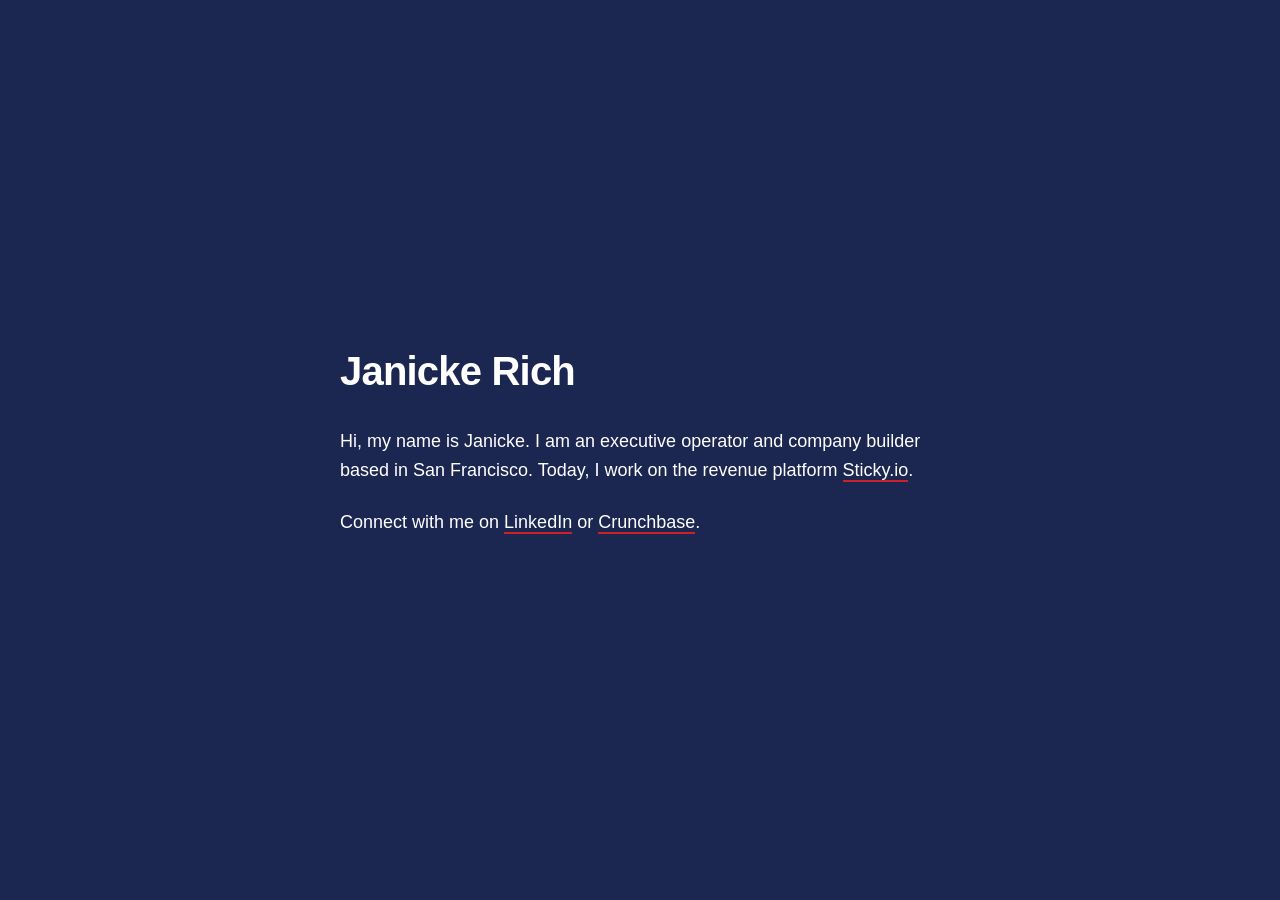
<file: index.html>
<!DOCTYPE html><html lang="en"><meta charset="UTF-8"><meta name="viewport"content="width=device-width,initial-scale=1"><link rel="preconnect"href="https://www.googletagmanager.com"><script async src="https://www.googletagmanager.com/gtag/js?id=G-2F480LH8ZZ"></script><script>function gtag(){dataLayer.push(arguments)}window.dataLayer=window.dataLayer||[],gtag("js",new Date),gtag("config","G-2F480LH8ZZ")</script><title>Janicke Rich | Website</title><meta name="description"content="Janicke Rich is an executive operator and company builder in San Francisco, working on the revenue platform Sticky.io. Connect on LinkedIn or Crunchbase."><meta name="keywords"content="Janicke Rich, Janicke Tibbets, Mayten Lane, Yawnika Rich, Jani Rich, Jani Tibbets, Executive Operator, Company Builder"><link rel="canonical"href="https://www.janickerich.com/"><meta name="robots"content="index,follow,max-snippet:-1,max-image-preview:large,max-video-preview:-1"><meta property="og:type"content="profile"><meta property="og:title"content="Janicke Rich | Website"><meta property="og:description"content="Janicke Rich is an executive operator and company builder in San Francisco, working on the revenue platform Sticky.io."><meta property="og:url"content="https://www.janickerich.com/"><meta property="og:site_name"content="Janicke Rich"><meta property="og:image"content="https://www.janickerich.com/assets/social-banner.png"><meta name="twitter:card"content="summary_large_image"><meta name="twitter:title"content="Janicke Rich | Website"><meta name="twitter:description"content="Janicke Rich is an executive operator and company builder in San Francisco."><meta name="twitter:image"content="https://www.janickerich.com/assets/social-banner.png"><meta name="theme-color"content="#1B2651"><link rel="icon"href="/favicon.ico"sizes="any"><link rel="icon"href="/assets/favicon-32x32.png"type="image/png"><link rel="apple-touch-icon"href="/assets/apple-touch-icon.png"><link rel="manifest"href="/site.webmanifest"><link rel="alternate"hreflang="en"href="https://www.janickerich.com/"><style>:root{--bg-color:#1B2651;--text-color:#FFFFFF;--accent-color:#CD2028}*{box-sizing:border-box;margin:0;padding:0}body{display:flex;justify-content:center;align-items:center;min-height:100vh;padding:20px;font-family:sans-serif;line-height:1.6;-webkit-font-smoothing:antialiased;background-color:var(--bg-color);color:var(--text-color)}.container{width:100%;max-width:600px}h1{margin-bottom:1.5rem;font-size:2.5rem;font-weight:600;letter-spacing:-.02em}p{margin-bottom:1.5rem;font-size:1.125rem;font-weight:300}a{border-bottom:2px solid var(--accent-color);text-decoration:none;color:var(--text-color);transition:color .2s ease,background-color .2s ease}a:hover{background-color:var(--accent-color);color:var(--text-color)}</style><script type="application/ld+json">{
      "@context": "https://schema.org",
      "@type": "Person",
      "name": "Janicke Rich",
      "alternateName": ["Janicke Tibbets", "Yawnika Rich", "Jani Rich", "Jani Tibbets", "Mayten Lane"],
      "description": "Janicke Rich is an executive operator and company builder in San Francisco, working on the revenue platform Sticky.io. Connect on LinkedIn or Crunchbase.",
      "jobTitle": "Executive Operator",
      "homeLocation": "San Francisco, CA, US",
      "worksFor": {
        "@type": "Organization",
        "name": "Sticky.io"
      },
      "url": "https://www.janickerich.com/",
      "sameAs": [
        "https://www.linkedin.com/in/janickerich/",
        "https://www.crunchbase.com/person/janicke-rich"
      ]
    }</script><main class="container"><h1>Janicke Rich</h1><p>Hi, my name is Janicke. I am an executive operator and company builder based in San Francisco. Today, I work on the revenue platform <a href="https://www.sticky.io/company/about-us"target="_blank"rel="noopener noreferrer">Sticky.io</a>.<p>Connect with me on <a href="https://www.linkedin.com/in/janickerich/"target="_blank"rel="noopener noreferrer me">LinkedIn</a> or <a href="https://www.crunchbase.com/person/janicke-rich"target="_blank"rel="noopener noreferrer me">Crunchbase</a>.</main>
</file>
